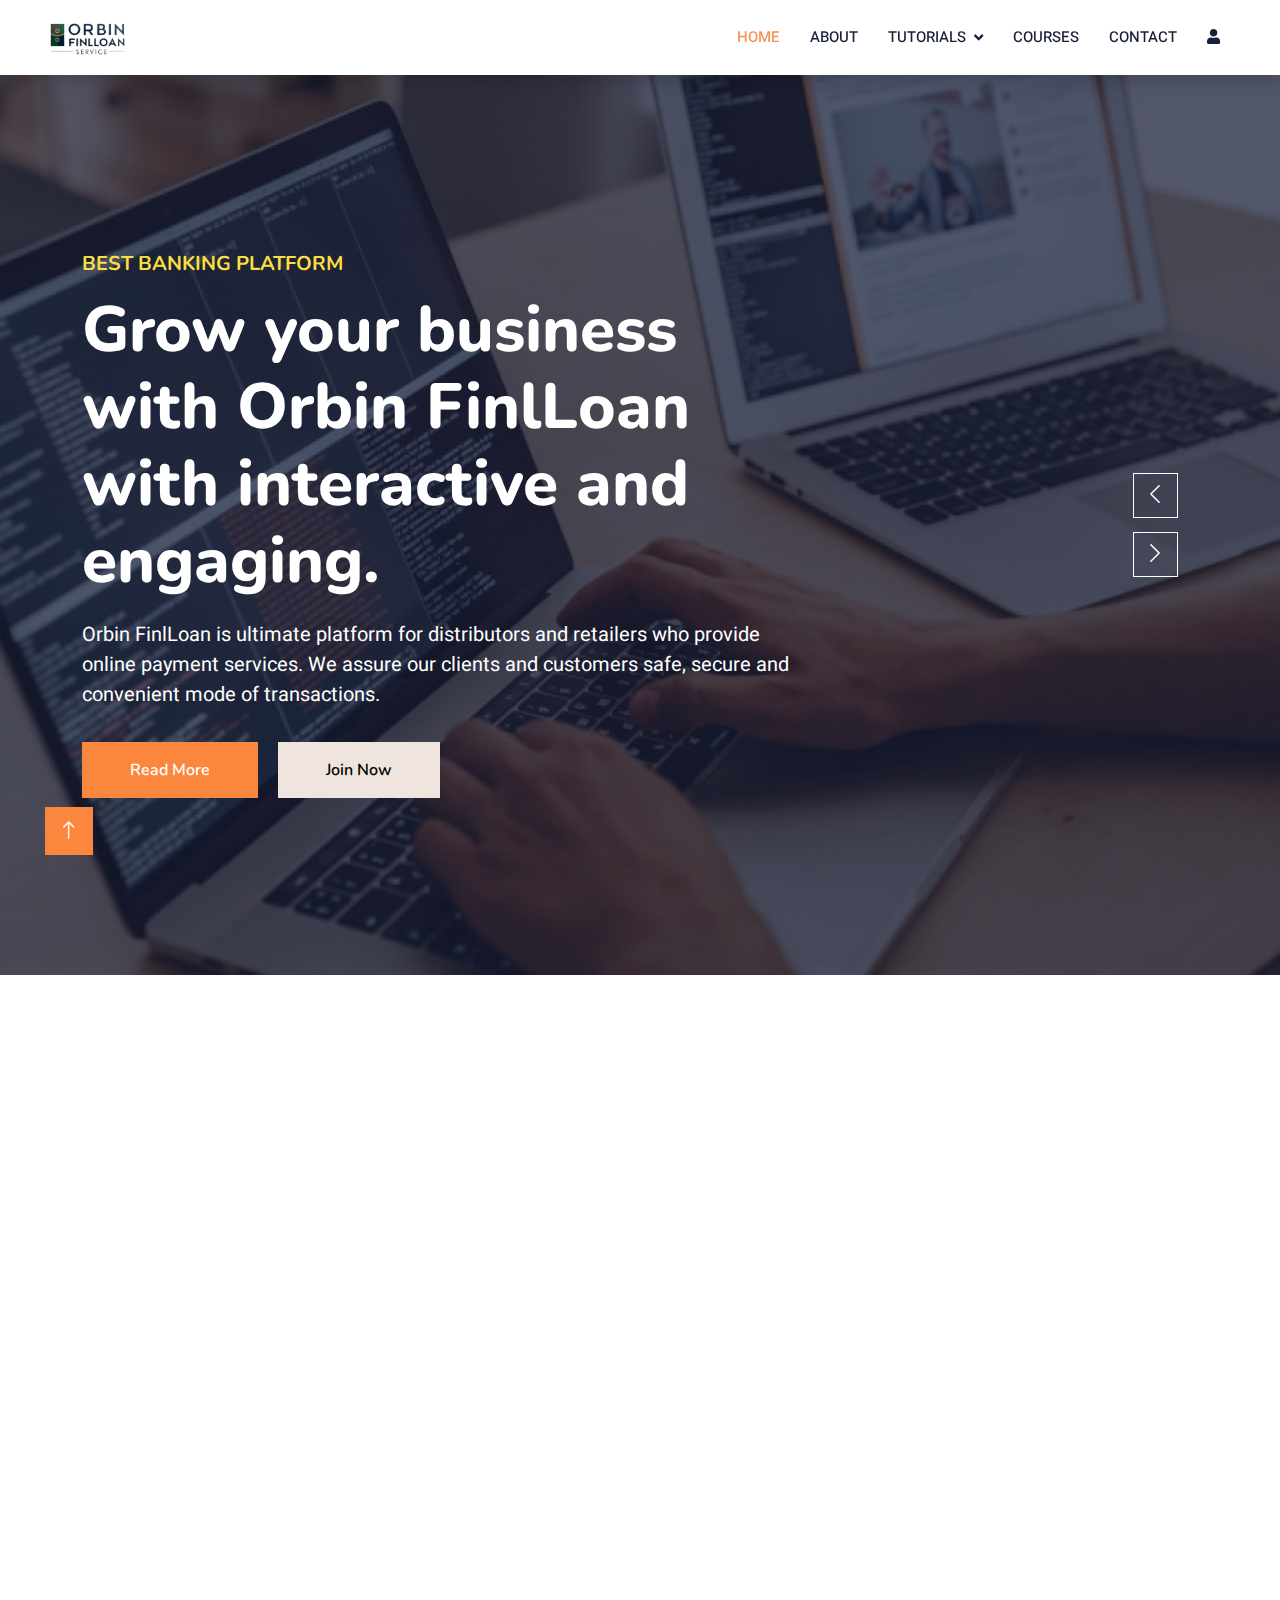
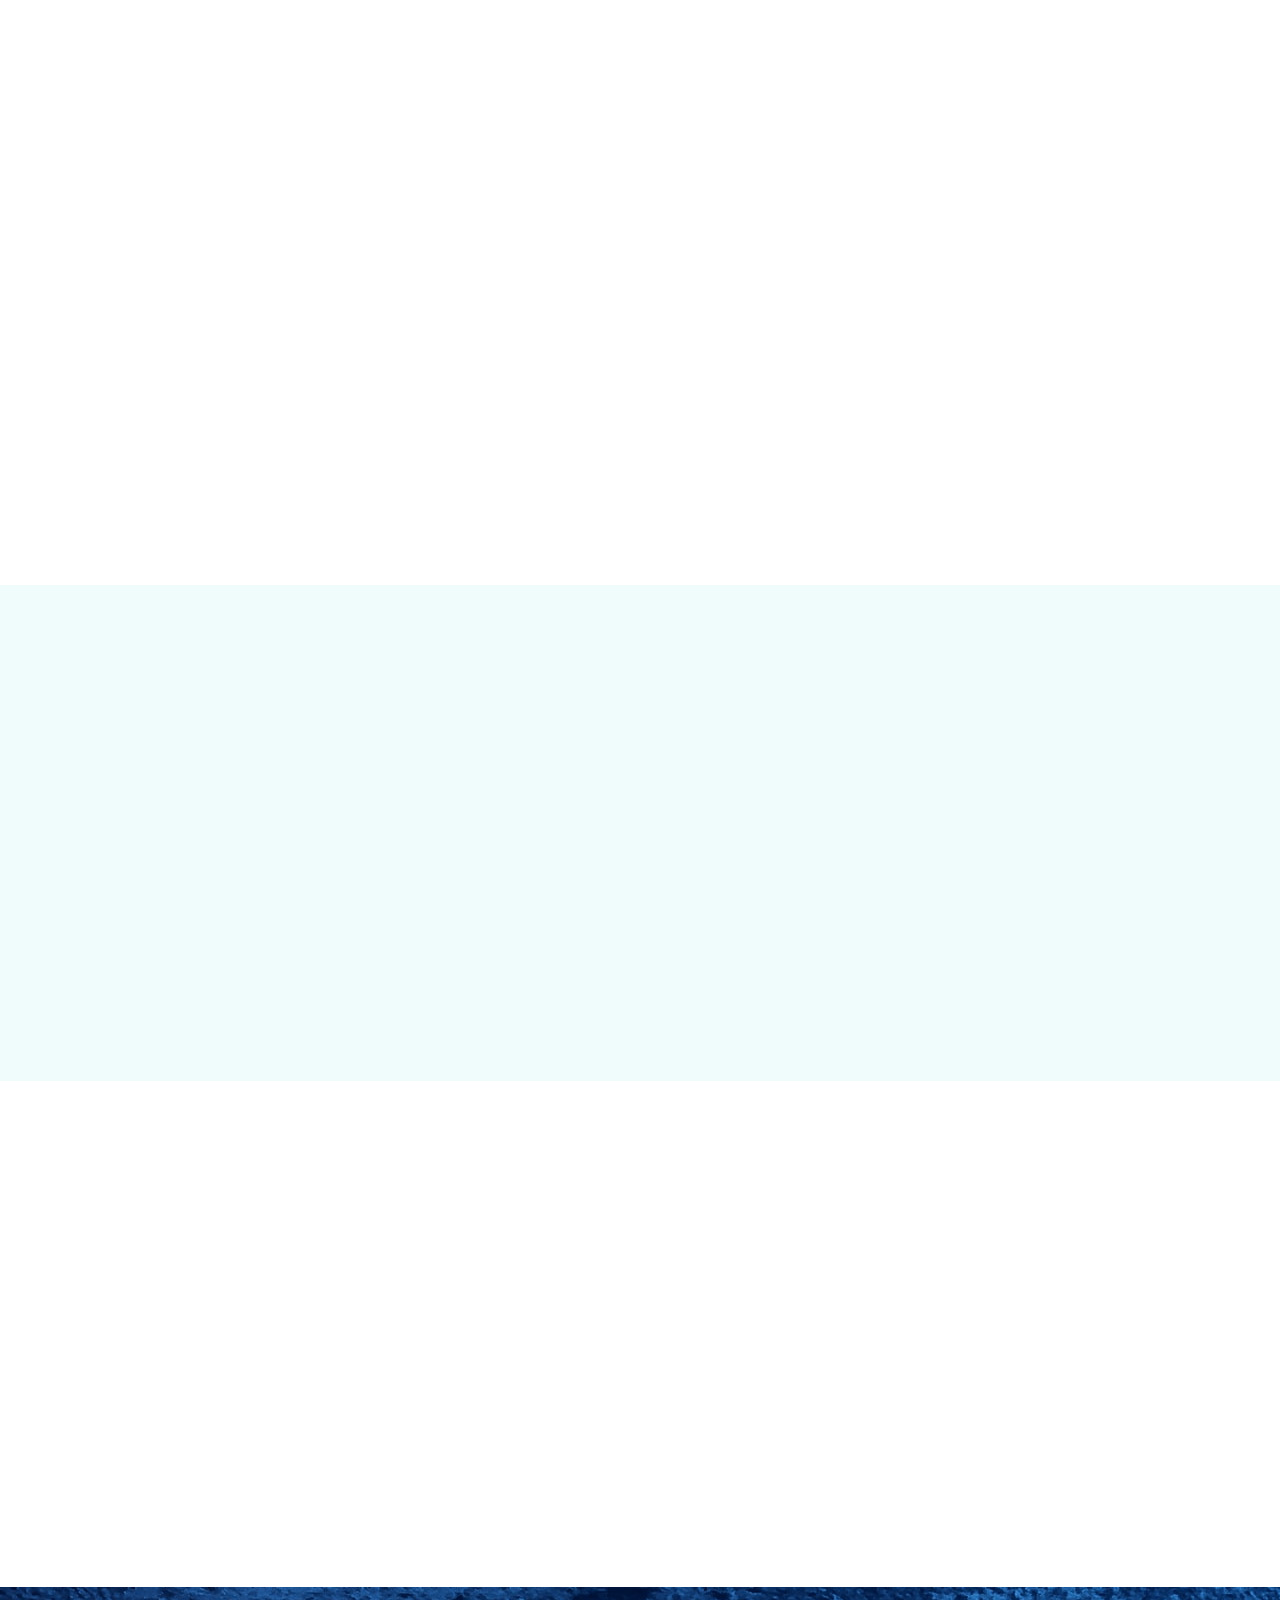
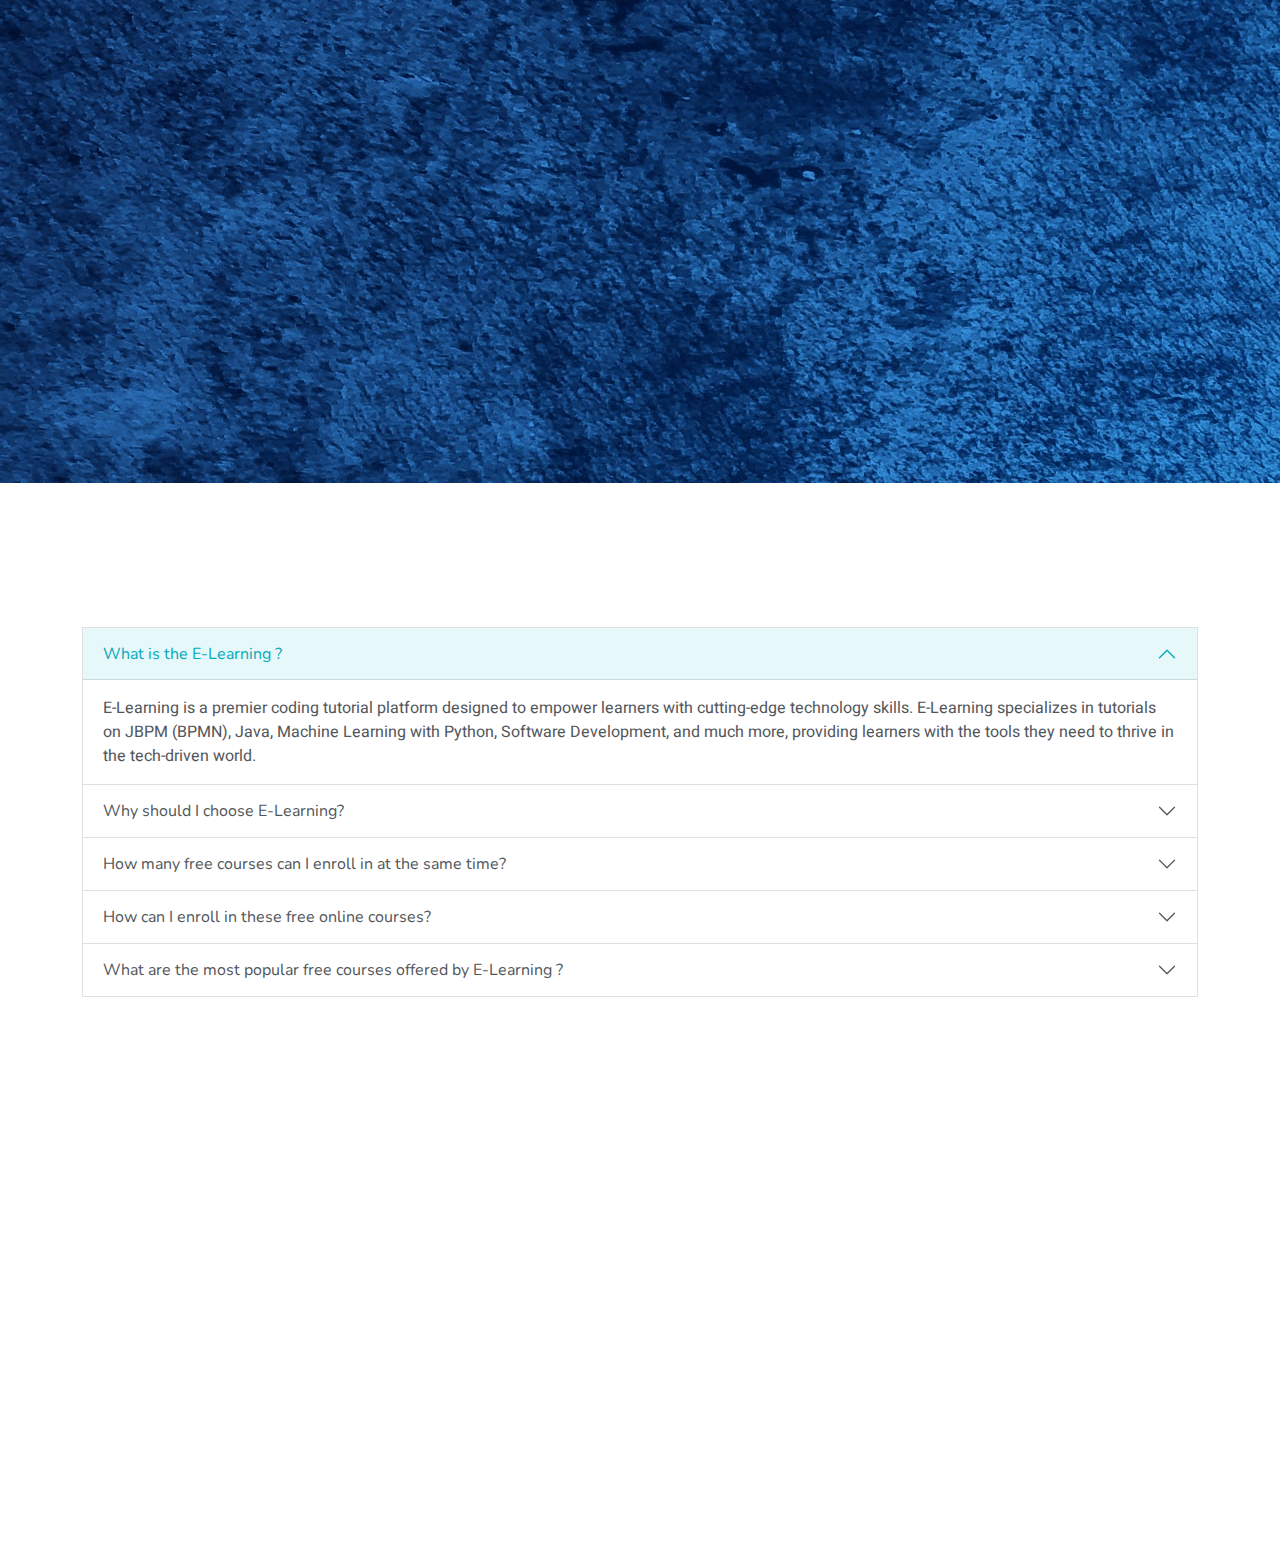
<file: index.html>
<!DOCTYPE html>
<html lang="en">

<head>
    <meta charset="utf-8">
    <meta name="google-translate-customization" content="9f841e7780177523-3214ceb76f765f38-gc38c6fe6f9d06436-c">
    </meta>

    <title>Orbin FinlLoan</title>
    <meta content="width=device-width, initial-scale=1.0" name="viewport">
    <meta content="" name="keywords">
    <meta content="" name="description">

    <!-- Favicon -->
    <link href="img/logo.png" rel="icon">

    <!-- Google Web Fonts -->
    <link rel="preconnect" href="https://fonts.googleapis.com">
    <link rel="preconnect" href="https://fonts.gstatic.com" crossorigin>
    <link
        href="https://fonts.googleapis.com/css2?family=Heebo:wght@400;500;600&family=Nunito:wght@600;700;800&display=swap"
        rel="stylesheet">

    <!-- Icon Font Stylesheet -->
    <link href="https://cdnjs.cloudflare.com/ajax/libs/font-awesome/5.10.0/css/all.min.css" rel="stylesheet">
    <link href="https://cdn.jsdelivr.net/npm/bootstrap-icons@1.4.1/font/bootstrap-icons.css" rel="stylesheet">

    <!-- Libraries Stylesheet -->
    <link href="lib/animate/animate.min.css" rel="stylesheet">
    <link href="lib/owlcarousel/assets/owl.carousel.min.css" rel="stylesheet">

    <!-- Customized Bootstrap Stylesheet -->
    <link href="css/bootstrap.min.css" rel="stylesheet">

    <!-- Template Stylesheet -->
    <link href="css/style.css" rel="stylesheet">
   
</head>

<body>
    <!-- Spinner Start -->
    <div id="spinner"
        class="show bg-white position-fixed translate-middle w-100 vh-100 top-50 start-50 d-flex align-items-center justify-content-center">
        <div class="spinner-border text-primary" style="width: 3rem; height: 3rem;" role="status">
            <span class="sr-only">Loading...</span>
        </div>
    </div>
    <!-- Spinner End -->


    <!-- Navbar Start -->
    <nav class="navbar navbar-expand-lg bg-white navbar-light shadow sticky-top p-0">
        <a href="index.html" class="navbar-brand d-flex align-items-center px-4 px-lg-5">
            <p class="m-0 fw-bold" style="font-size: 25px;"><img src="img/logo.png" alt="" height="35px"><span
                    style="color: #fb873f;"> </span></p>
        </a>
        <button type="button" class="navbar-toggler me-4" data-bs-toggle="collapse" data-bs-target="#navbarCollapse">
            <span class="navbar-toggler-icon"></span>
        </button>
        <div class="collapse navbar-collapse" id="navbarCollapse">
            <div class="navbar-nav ms-auto p-4 p-lg-0">
                <a href="index.html" class="nav-item nav-link active">Home</a>
                <a href="about.html" class="nav-item nav-link">About</a>
                <!-- <a href="courses.html" class="nav-item nav-link">Tutorials</a> -->
                <div class="nav-item dropdown">
                    <a href="#" class="nav-link dropdown-toggle" data-bs-toggle="dropdown">Tutorials</a>
                    <div class="dropdown-menu fade-down m-0">
                        <a href="jbpm.html" class="dropdown-item">JBPM</a>
                        <a href="java.html" class="dropdown-item">Java</a>
                        <a href="database.html" class="dropdown-item">Database</a>

                    </div>
                </div>
                <a href="courses.html" class="nav-item nav-link">Courses</a>
                <a href="contact.html" class="nav-item nav-link">Contact</a>
                <a href="login.html" class="nav-item nav-link"><i class="fa fa-user"></i></a>
                <a href="#" class="nav-item nav-link">

                <div id="google_translate_element">
                </div>


                </a>
            </div>
        </div>
    </nav>
    <!-- Navbar End -->


    <!-- Carousel Start -->
    <div class="container-fluid p-0 mb-4">
        <div class="owl-carousel header-carousel position-relative">
            <div class="owl-carousel-item position-relative">
                <img class="img-fluid" src="img/carousel-1.jpg" alt="">
                <div class="position-absolute top-0 start-0 w-100 h-100 d-flex align-items-center"
                    style="background: rgba(24, 29, 56, .7);">
                    <div class="container">
                        <div class="row justify-content-start">
                            <div class="col-sm-10 col-lg-8">
                                <h5 class=" text-uppercase mb-3 animated slideInDown" style="color: #fbdf3f;">Best
                                    Banking platform</h5>
                                <h1 class="display-3 text-white animated slideInDown">Grow your business with Orbin FinlLoan
                                    with interactive and engaging.</h1>
                                <p class=" text-white mb-4 pb-2">Orbin FinlLoan is ultimate platform for distributors and retailers who provide online payment services.
                                    We assure our clients and customers safe, secure and convenient mode of transactions.</p>
                                <a href="about.html"
                                    class="btn btn-primary py-md-3 px-md-5 me-3 animated slideInLeft">Read More</a>
                                <a href="signup.html" class="btn btn-light py-md-3 px-md-5 animated slideInRight">Join
                                    Now</a>
                            </div>
                        </div>
                    </div>
                </div>
            </div>
            <div class="owl-carousel-item position-relative">
                <img class="img-fluid" src="img/carousel-2.avif" alt="">
                <div class="position-absolute top-0 start-0 w-100 h-100 d-flex align-items-center"
                    style="background: rgba(24, 29, 56, .7);">
                    <div class="container">
                        <div class="row justify-content-start">
                            <div class="col-sm-10 col-lg-8">
                                <h5 class=" text-uppercase mb-3 animated slideInDown" style="color: #fbdf3f;">Welcome to
                                    Orbin FinlLoan</h5>
                                <h1 class="display-3 text-white animated slideInDown">One Dashboard Multiple Services
                                </h1>
                                <p class=" text-white mb-4 pb-2">We are unique digital platform that caters attractive and instant (real time) rewards as well as commission to our 
                                    B2B partners such as distributors, retailers, clients etc., through our own developed safe and secure interface.</p>
                                <a href="about.html"
                                    class="btn btn-primary py-md-3 px-md-5 me-3 animated slideInLeft">Read More</a>
                                <a href="signup.html" class="btn btn-light py-md-3 px-md-5 animated slideInRight">Join
                                    Now</a>
                            </div>
                        </div>
                    </div>
                </div>
            </div>
        </div>
    </div>
    <!-- Carousel End -->


    <!-- Service Start -->
    <div class="container-xxl py-5">
        <div class="container">
            <div class="row g-2 text-center">
                <div class="col-12 wow fadeInUp" data-wow-delay="0.3s">
                    <h1 style="color: #fb873f;">Achieve your professional goals with E-Learning</h1>
                    <p class="mb-5">Discover the joy of learning with a supportive and engaging approach.
                        Unlock new skills, expand your knowledge, and grow with confidence at your own pace.</p>
                </div>
            </div>
            <div class="row g-4">
                <div class="col-lg-3 col-sm-6 wow fadeInUp" data-wow-delay="0.1s">
                    <div class="service-item text-center pt-3 shadow">
                        <div class="p-4">
                            <img src="img/icon1.png" alt="" width="60px" class="mb-4">
                            <h5 class="mb-3">Learn anything</h5>
                            <p>Explore any interest or trending topic, take prerequisites, and advance your skills</p>
                        </div>
                    </div>
                </div>
                <div class="col-lg-3 col-sm-6 wow fadeInUp" data-wow-delay="0.3s">
                    <div class="service-item text-center pt-3 shadow">
                        <div class="p-4">
                            <img src="img/icon2.png" alt="" width="60px" class="mb-4">
                            <h5 class="mb-3">Save money</h5>
                            <p>Spend less money on your learning if you plan to take multiple courses this year</p>
                        </div>
                    </div>
                </div>
                <div class="col-lg-3 col-sm-6 wow fadeInUp" data-wow-delay="0.5s">
                    <div class="service-item text-center pt-3 shadow">
                        <div class="p-4">
                            <img src="img/icon3.png" alt="" width="60px" class="mb-4">
                            <h5 class="mb-3">Flexible learning</h5>
                            <p>Learn at your own pace, move between multiple courses, or switch to a different course
                            </p>
                        </div>
                    </div>
                </div>
                <div class="col-lg-3 col-sm-6 wow fadeInUp" data-wow-delay="0.7s">
                    <div class="service-item text-center pt-3 shadow">
                        <div class="p-4">
                            <img src="img/icon4.png" alt="" width="60px" class="mb-4">
                            <h5 class="mb-3">Prepare Interview</h5>
                            <p>Ace your next interview with expert guidance and targeted preparation strategies.</p>
                        </div>
                    </div>
                </div>
            </div>
        </div>
    </div>
    <!-- Service End -->


    <!-- About Start -->
    <div class="container-xxl py-5">
        <div class="container">
            <div class="row g-5">
                <div class="col-lg-6 wow fadeInUp" data-wow-delay="0.1s" style="min-height: 400px;">
                    <div class="position-relative h-100">
                        <img class="img-fluid position-absolute w-100 h-100" src="img/about.jpg" alt=""
                            style="object-fit: cover;">
                    </div>
                </div>
                <div class="col-lg-6 wow fadeInUp" data-wow-delay="0.3s">
                    <h6 class="section-title bg-white text-start pe-3">About Us</h6>
                    <h1 class="mb-4" style="color: #fb873f;">Welcome to Orbin FinlLoan</h1>
                    <p class="mb-4">Welcome to E-Learning, your portal to endless learning possibilities.
                        We're passionate about making education accessible for all, with expert-led tutorials tailored to your pace and goals. 
                        Our vision is to empower learners globally, creating a platform where knowledge thrives without boundaries.</p>
                    <p class="mb-4"> At E-Learning, we provide a dynamic, interactive learning experience designed to suit your individual needs.
                        With hands-on projects, real-time feedback, and a supportive community, you’ll gain the skills needed to
                        succeed in today's fast-paced world. Start your journey today and turn your passion into expertise!</p>
                    <div class="row gy-2 gx-4 mb-4">
                        <div class="col-sm-6">
                            <p class="mb-0"><i class="fa fa-arrow-right  me-2"></i>Interview Questions</p>
                        </div>
                        <div class="col-sm-6">
                            <p class="mb-0"><i class="fa fa-arrow-right me-2"></i>Coding Tutorials</p>
                        </div>
                        <div class="col-sm-6">
                            <p class="mb-0"><i class="fa fa-arrow-right me-2"></i>Comprehensive Course Catalog</p>
                        </div>
                        <div class="col-sm-6">
                            <p class="mb-0"><i class="fa fa-arrow-right me-2"></i>Community Engagement</p>
                        </div>
                        <div class="col-sm-6">
                            <p class="mb-0"><i class="fa fa-arrow-right me-2"></i>Personalized Learning Paths</p>
                        </div>
                        <div class="col-sm-6">
                            <p class="mb-0"><i class="fa fa-arrow-right me-2"></i>Coding Guidance</p>
                        </div>
                    </div>
                    <a class="btn text-light py-3 px-5 mt-2" href="about.html">Read More</a>
                </div>
            </div>
        </div>
    </div>
    <!-- About End -->




    <!-- Banner-1 Start -->
    <div class="container-xxl py-5 pt-5 bg-light">
        <div class="container">
            <div class="row g-5 ">
                <div class="col-lg-6 p-5 wow fadeInUp" data-wow-delay="0.3s">

                    <h1 class="mb-4" style="color: #fb873f;">Explore Free Courses</h1>
                    <p class="mb-4">Start your online learning journey at Great Learning Academy for free with our
                        short-term basic courses across various in-demand domains.</p>

                    <a class="btn text-light py-3 px-5 mt-2" href="signup.html">Start For Free</a>
                </div>
                <div class="col-lg-6 wow fadeInUp" data-wow-delay="0.1s" style="min-height: 400px;">
                    <div class="position-relative h-100">
                        <img class="img-fluid position-absolute w-100 h-100" src="img/banner-1.jpg" alt=""
                            style="object-fit: cover;">
                    </div>
                </div>
            </div>
        </div>
    </div>
    <!-- Banner-1 End -->



    <!-- Categories Start -->
    <div class="container-xxl py-5 category">
        <div class="container">
            <div class="text-center wow fadeInUp" data-wow-delay="0.1s">
                <h6 class="section-title bg-white text-center px-3">Categories</h6>
                <h1 class="mb-5" style="color: #fb873f;">Popular Topics to Explore</h1>
            </div>
            <div class="row g-2 m-2">
                <div class="col-lg-3 col-md-6  text-center">
                    <div class="content shadow p-3 mb-2 wow fadeInUp" data-wow-delay="0.3s">

                        <img src="img/cat1.png" class="img-fluid" alt="categories"></i>

                        <h5 class="my-2">
                            <a href="jbpm.html" class="text-center">JBPM (BPMN)</a>
                        </h5>
                    </div>
                </div>
                <div class="col-lg-3 col-md-6  text-center">
                    <div class="content shadow p-3 mb-2 wow fadeInUp" data-wow-delay="0.3s">

                        <img src="img/cat2.png" class="img-fluid" alt="categories"></i>

                        <h5 class="my-2">
                            <a href="#" class="text-center"> AWS</a>
                        </h5>
                    </div>
                </div>
                <div class="col-lg-3 col-md-6  text-center">
                    <div class="content shadow p-3 mb-2 wow fadeInUp" data-wow-delay="0.3s">

                        <img src="img/cat3.png" class="img-fluid" alt="categories"></i>

                        <h5 class="my-2">
                            <a href="#" class="text-center">Python</a>
                        </h5>
                    </div>
                </div>
                <div class="col-lg-3 col-md-6  text-center">
                    <div class="content shadow p-3 mb-2 wow fadeInUp" data-wow-delay="0.3s">

                        <img src="img/cat4.png" class="img-fluid" alt="categories"></i>

                        <h5 class="my-2">
                            <a href="java.html" class="text-center">Java</a>
                        </h5>
                    </div>
                </div>
                <div class="col-lg-3 col-md-6  text-center">
                    <div class="content shadow p-3 mb-2 wow fadeInUp" data-wow-delay="0.3s">

                        <img src="img/cat5.png" class="img-fluid" alt="categories"></i>

                        <h5 class="my-2">
                            <a href="#" class="text-center">Web Design</a>
                        </h5>
                    </div>
                </div>
                <div class="col-lg-3 col-md-6  text-center">
                    <div class="content shadow p-3 mb-2 wow fadeInUp" data-wow-delay="0.3s">

                        <img src="img/cat6.png" class="img-fluid" alt="categories"></i>

                        <h5 class="my-2">
                            <a href="#" class="text-center">Web Development</a>
                        </h5>
                    </div>
                </div>
                <div class="col-lg-3 col-md-6  text-center">
                    <div class="content shadow p-3 mb-2 wow fadeInUp" data-wow-delay="0.3s">

                        <img src="img/cat7.png" class="img-fluid" alt="categories"></i>

                        <h5 class="my-2">
                            <a href="database.html" class="text-center">MySQL</a>
                        </h5>
                    </div>
                </div>
                <div class="col-lg-3 col-md-6  text-center">
                    <div class="content shadow p-3 mb-2 wow fadeInUp" data-wow-delay="0.3s">

                        <img src="img/cat8.png" class="img-fluid" alt="categories"></i>

                        <h5 class="my-2">
                            <a href="#" class="text-center">UI/UX Design</a>
                        </h5>
                    </div>
                </div>
            </div>
        </div>
    </div>
    <!-- Categories End -->

    <!-- Banner-2 Start -->
    <section class="pb-5" style="background: url('img/banner-3.jpg');">
        <div class="container-xxl mt-5" >
            <div class="container" >
                <div class="row g-5 ">
    
                    <div class="col-lg-6 wow fadeInUp" data-wow-delay="0.1s" style="min-height: 400px;">
                        <div class="position-relative h-100">
                            <img class="img-fluid position-absolute w-100 h-100 bg-light" src="img/banner-2.png" alt=""
                                style="object-fit: cover;">
                        </div>
                    </div>
    
                    <div class="col-lg-6 p-5 wow fadeInUp" data-wow-delay="0.3s">
    
                        <h1 class="mb-4" style="color: #fb873f;">Become an Instructor</h1>
                        <p class="mb-4 text-white">Instructors from around the world teach millions of learners on E-Learning. We provide
                            the tools and skills to teach what you love.</p>
    
                        <a class="btn text-light py-3 mt-2" href="instructor.html">Start Teaching Today</a>
                    </div>
    
                </div>
            </div>
        </div>
    </section>
    <!-- Banner-2 End -->

    <!-- FAQ Start  -->
    <div class="container-xxl py-5 category">
        <div class="container">
            <div class="text-center wow fadeInUp" data-wow-delay="0.1s">
                
                <h1 class="mb-5">Frequently Asked Questions</h1>
            </div>
            <div class="row g-2">
                <div class="col-12">
                    <div class="accordion" id="accordionExample">
                        <div class="accordion-item">
                          <h2 class="accordion-header">
                            <button class="accordion-button" type="button" data-bs-toggle="collapse" data-bs-target="#collapseOne" aria-expanded="true" aria-controls="collapseOne">
                                What is the E-Learning ?
                            </button>
                          </h2>
                          <div id="collapseOne" class="accordion-collapse collapse show" data-bs-parent="#accordionExample">
                            <div class="accordion-body">
                                E-Learning is a premier coding tutorial platform designed to empower learners with cutting-edge technology skills.
                                E-Learning specializes in tutorials on JBPM (BPMN), Java, Machine Learning with Python, Software Development, and much more,
                                providing learners with the tools they need to thrive in the tech-driven world.
                            </div>
                          </div>
                        </div>
                        <div class="accordion-item">
                          <h2 class="accordion-header">
                            <button class="accordion-button collapsed" type="button" data-bs-toggle="collapse" data-bs-target="#collapseTwo" aria-expanded="false" aria-controls="collapseTwo">
                                Why should I choose E-Learning?
                            </button>
                          </h2>
                          <div id="collapseTwo" class="accordion-collapse collapse" data-bs-parent="#accordionExample">
                            <div class="accordion-body">
                                You should choose E-Learning because it offers a comprehensive, user-friendly platform designed to help you master
                                coding and technology skills at your own pace. With expert-led tutorials, hands-on projects, and a vast library of free content.
                            </div>
                          </div>
                        </div>
                        <div class="accordion-item">
                          <h2 class="accordion-header">
                            <button class="accordion-button collapsed" type="button" data-bs-toggle="collapse" data-bs-target="#collapseThree" aria-expanded="false" aria-controls="collapseThree">
                                How many free courses can I enroll in at the same time?
                            </button>
                          </h2>
                          <div id="collapseThree" class="accordion-collapse collapse" data-bs-parent="#accordionExample">
                            <div class="accordion-body">
                                You can simultaneously enroll in multiple courses at E-Learning.
                            </div>
                          </div>
                        </div>
                        <div class="accordion-item">
                            <h2 class="accordion-header">
                              <button class="accordion-button collapsed" type="button" data-bs-toggle="collapse" data-bs-target="#collapseFour" aria-expanded="false" aria-controls="collapseFour">
                                How can I enroll in these free online courses?
                              </button>
                            </h2>
                            <div id="collapseFour" class="accordion-collapse collapse" data-bs-parent="#accordionExample">
                                <div class="accordion-body">
                                You can click on the “Sign Up” button at the top-right of the page and register with your email address, or you can sign up using your Google Account.       
                                </div>
                            </div>
                          </div>
                          <div class="accordion-item">
                            <h2 class="accordion-header">
                              <button class="accordion-button collapsed" type="button" data-bs-toggle="collapse" data-bs-target="#collapseFive" aria-expanded="false" aria-controls="collapseFive">
                                What are the most popular free courses offered by E-Learning ?
                              </button>
                            </h2>
                            <div id="collapseFive" class="accordion-collapse collapse" data-bs-parent="#accordionExample">
                              <div class="accordion-body">
                                E-Learning focuses on in-demand concepts and skills, where learners can develop industry-relevant knowledge in their chosen sector.
                                It provides a wide range of courses in prestigious fields, assisting learners across the globe in achieving their professional goals.
                                
                                <p>Some of the most popular free courses offered by E-Learning that are in high demand today include:-</p>
                                <ul>
                                    <li>Java</li>
                                    <li>JBPM (BPMN)</li>
                                    <li>Database (MySQL, PostgreSQL)</li>
                                    <li>For more you can check E-Learning courses</li>
                                </ul>
                              </div>
                            </div>
                          </div>
                      </div>
                </div>
            </div>
        </div>
    </div>
    <!-- FAQ End  -->

    <!-- Footer Start -->
    <div class="container-fluid bg-dark text-light footer pt-5 mt-5 wow fadeIn" data-wow-delay="0.1s">
        <div class="container py-5">
            <div class="row g-5">
                <div class="col-lg-4 col-md-6">
                    <h4 class="text-white mb-3">Quick Link</h4>
                    <p><a class="text-light" href="about.html">About Us</a></p>
                    <p><a class="text-light" href="contact.html">Contact Us</a></p>
                    <p><a class="text-light" href="">Privacy Policy</a></p>
                    <p><a class="text-light" href="">Terms & Condition</a></p>
                    <p><a class="text-light" href="">FAQs & Help</a></p>
                </div>
                <div class="col-lg-4 col-md-6">
                    <h4 class="text-white mb-3">Contact</h4>
                    <p class="mb-2"><i class="fa fa-map-marker-alt me-3"></i>Khutwara More, Near BSNL Tower Gausaghat, Sakri Road, Darbhanga-846009 (Bihar)</p>
                    <p class="mb-2"><i class="fa fa-phone-alt me-3"></i>+91 7461800308</p>
                    <p class="mb-2"><i class="fa fa-phone-alt me-3"></i>+91 9135185609</p>
                    <p class="mb-2"><i class="fa fa-envelope me-3"></i>orbinfinloan@gmail.com</p>
                </div>

                <div class="col-lg-4 col-md-6">
                    <h4 class="text-white mb-3">Subscribe to our Newsletter</h4>
                    <p>Subscribe now and join our growing community of learners committed to lifelong education! </p>
                    <div class="position-relative mx-auto" style="max-width: 400px;">
                        <form action="#">
                            <input class="form-control border-0 w-100 py-3 ps-4 pe-5" type="email"
                                placeholder="Your email" required>
                            <button type="submit"
                                class="btn btn-primary py-2 position-absolute top-0 end-0 mt-2 me-2"><a
                                    href="mailto:sunny.kumarr010@gmail.com">Subscribe</a></button>
                        </form>
                    </div>
                </div>
            </div>
        </div>
        <div class="container">
            <div class="copyright">
                <div class="row">
                    <div class="col-md-6 text-center text-md-start mb-3 mb-md-0">
                        &copy; <a class="border-bottom" href="www.orbinfinance.com">Orbin FinalLoan</a>, All Right Reserved.

                    </div>
                </div>
            </div>
        </div>
    </div>
    <!-- Footer End -->

    <!-- Back to Top -->
    <a href="#" class="btn btn-lg btn-primary btn-lg-square back-to-top"><i class="bi bi-arrow-up"></i></a>

    <!-- JavaScript Libraries -->
    <script src="https://code.jquery.com/jquery-3.4.1.min.js"></script>
    <script src="https://cdn.jsdelivr.net/npm/bootstrap@5.0.0/dist/js/bootstrap.bundle.min.js"></script>
    <script src="lib/wow/wow.min.js"></script>
    <script src="lib/easing/easing.min.js"></script>
    <script src="lib/waypoints/waypoints.min.js"></script>
    <script src="lib/owlcarousel/owl.carousel.min.js"></script>

    <!-- Template Javascript -->
    <script src="js/main.js"></script>
</body>

</html>
</file>
<file: css/style.css>
/********** Template CSS **********/
:root {
    --primary: #f69050;
    --light: #F0FBFC;
    --light: #f0e4de;
    --dark: #181d38;
}

.btn {
    background-color: #fb873f;
    border: none;
}

.btn a {
    text-decoration: none;
    color: #fff;
}

.btn:hover {
    background: transparent;
    color: var(--primary) !important;
    border: 1px solid var(--primary);
}

.btn:hover a {
    color: var(--primary) !important;
}

.btn-light {
    background-color: var(--light);
}

.btn-light:hover {
    background: transparent;
    color: var(--light) !important;
    border: 1px solid var(--light);
}

.fw-medium {
    font-weight: 600 !important;
}

.fw-semi-bold {
    font-weight: 700 !important;
}

.back-to-top {
    position: fixed;
    display: none;
    left: 45px;
    bottom: 45px;
    z-index: 99;
}


/*** Spinner ***/
#spinner {
    opacity: 0;
    visibility: hidden;
    transition: opacity .5s ease-out, visibility 0s linear .5s;
    z-index: 99999;
}

#spinner.show {
    transition: opacity .5s ease-out, visibility 0s linear 0s;
    visibility: visible;
    opacity: 1;
}


/*** Button ***/
.btn {
    font-family: 'Nunito', sans-serif;
    font-weight: 600;
    transition: .5s;
}

.btn.btn-primary,
.btn.btn-secondary {
    color: #FFFFFF;
}

.btn-square {
    width: 38px;
    height: 38px;
}

.btn-sm-square {
    width: 32px;
    height: 32px;
}

.btn-lg-square {
    width: 48px;
    height: 48px;
}

.btn-square,
.btn-sm-square,
.btn-lg-square {
    padding: 0;
    display: flex;
    align-items: center;
    justify-content: center;
    font-weight: normal;
    border-radius: 0px;
}


/*** Navbar ***/
.navbar .dropdown-toggle::after {
    border: none;
    content: "\f107";
    font-family: "Font Awesome 5 Free";
    font-weight: 900;
    vertical-align: middle;
    margin-left: 8px;
}

.navbar-light .navbar-nav .nav-link {
    margin-right: 30px;
    padding: 25px 0;
    color: #FFFFFF;
    font-size: 15px;
    text-transform: uppercase;
    outline: none;
}

.navbar-light .navbar-nav .nav-link:hover,
.navbar-light .navbar-nav .nav-link.active {
    color: var(--primary);
}

@media (max-width: 991.98px) {
    .navbar-light .navbar-nav .nav-link {
        margin-right: 0;
        padding: 10px 0;
    }

    .navbar-light .navbar-nav {
        border-top: 1px solid #EEEEEE;
    }
}

.navbar-light .navbar-brand,
.navbar-light a.btn {
    height: 75px;
}

.navbar-light .navbar-nav .nav-link {
    color: var(--dark);
    font-weight: 500;
}

.navbar-light.sticky-top {
    top: -100px;
    transition: .5s;
}

.navbar-toggler-icon {
    color: #fb873f;
}

.navbar-toggler {
    border: 2px solid #fb873f;
}

@media (min-width: 992px) {
    .navbar .nav-item .dropdown-menu {
        display: block;
        margin-top: 0;
        opacity: 0;
        visibility: hidden;
        transition: .5s;
    }

    .navbar .dropdown-menu.fade-down {
        top: 100%;
        transform: rotateX(-75deg);
        transform-origin: 0% 0%;
    }

    .navbar .nav-item:hover .dropdown-menu {
        top: 100%;
        transform: rotateX(0deg);
        visibility: visible;
        transition: .5s;
        opacity: 1;
    }
}

/*** Header carousel ***/

.header-carousel .owl-carousel-item {
    position: relative;
    height: 100vh;
}

.header-carousel p {
    margin-top: 20px;
    font-size: 20px;
    line-height: 30px;
}

@media (max-width: 1300px) {
    .header-carousel .owl-carousel-item {
        position: relative;
        min-height: 80vh;
    }

    .header-carousel .owl-carousel-item img {
        position: absolute;
        width: 100%;
        height: 100%;
        object-fit: cover;
    }
}

@media (max-width: 768px) {
    .header-carousel .owl-carousel-item {
        position: relative;
        min-height: 500px;
    }

    .header-carousel .owl-carousel-item img {
        position: absolute;
        width: 100%;
        height: 100%;
        object-fit: cover;
    }
}

@media (max-width: 430px) {

    .header-carousel .owl-carousel-item {
        position: relative;
        height: 500px;
    }

    .header-carousel .owl-carousel-item img {
        position: absolute;
        width: 100%;
        height: 100%;
        object-fit: cover;
    }

    .header-carousel h1 {
        font-size: 30px;
        line-height: 30px;
    }

    .header-carousel p {
        margin-top: 20px;
        font-size: 15px;
        line-height: 20px;
    }
}

.header-carousel .owl-nav {
    position: absolute;
    top: 50%;
    right: 8%;
    transform: translateY(-50%);
    display: flex;
    flex-direction: column;
}

.header-carousel .owl-nav .owl-prev,
.header-carousel .owl-nav .owl-next {
    margin: 7px 0;
    width: 45px;
    height: 45px;
    display: flex;
    align-items: center;
    justify-content: center;
    color: #FFFFFF;
    background: transparent;
    border: 1px solid #FFFFFF;
    font-size: 22px;
    transition: .5s;
}

.header-carousel .owl-nav .owl-prev:hover,
.header-carousel .owl-nav .owl-next:hover {
    background: var(--primary);
    border-color: var(--primary);
}

.page-header {
    background: linear-gradient(rgba(24, 29, 56, .7), rgba(24, 29, 56, .7)), url(../img/carousel-1.jpg);
    background-position: center center;
    background-repeat: no-repeat;
    background-size: cover;
}

.page-header-inner {
    background: rgba(15, 23, 43, .7);
}

.breadcrumb-item+.breadcrumb-item::before {
    color: var(--light);
}


/*** Section Title ***/
.section-title {
    position: relative;
    display: inline-block;
    text-transform: uppercase;
}

.section-title::before {
    position: absolute;
    content: "";
    width: calc(100% + 80px);
    height: 2px;
    top: 4px;
    left: -40px;
    background: var(--primary);
    z-index: -1;
}

.section-title::after {
    position: absolute;
    content: "";
    width: calc(100% + 120px);
    height: 2px;
    bottom: 5px;
    left: -60px;
    background: var(--primary);
    z-index: -1;
}

.section-title.text-start::before {
    width: calc(100% + 40px);
    left: 0;
}

.section-title.text-start::after {
    width: calc(100% + 60px);
    left: 0;
}


/*** Service ***/
.service-item {
    transition: .5s;
}


.service-item i {
    color: var(--primary);
}

.service-item:hover {
    margin-top: -10px;
    background: var(--primary);
}

.service-item * {
    transition: all .3s ease-in-out;
}

.service-item:hover * {
    color: #fff !important;
}

.course-item img {
    width: 100%;
    height: 200px;
    border-radius: 5px;
}

/*** Categories & Courses ***/

.category .content {
    cursor: pointer;
    transition: .5s;
}

.category .content:hover {
    background-color: var(--primary);
    color: #fff;
}

.category .content h5 a {
    text-decoration: none;
    color: var(--dark);
    transition: all 0.3s ease-in-out;
}

.category .content:hover h5 a {
    color: #fff !important;
}

.category img {
    width: 50px;
    height: 50px;
}

.category img,
.course-item img {
    transition: .5s;
}

.category a:hover img,
.course-item:hover img {
    transform: scale(1.1);
    margin-top: -10px;
}


/*** Team ***/
.team-item img {
    transition: .5s;
}

.team-item:hover img {
    transform: scale(1.1);
}


/*** Testimonial ***/
.testimonial-carousel::before {
    position: absolute;
    content: "";
    top: 0;
    left: 0;
    height: 100%;
    width: 0;
    background: linear-gradient(to right, rgba(255, 255, 255, 1) 0%, rgba(255, 255, 255, 0) 100%);
    z-index: 1;
}

.testimonial-carousel::after {
    position: absolute;
    content: "";
    top: 0;
    right: 0;
    height: 100%;
    width: 0;
    background: linear-gradient(to left, rgba(255, 255, 255, 1) 0%, rgba(255, 255, 255, 0) 100%);
    z-index: 1;
}

@media (min-width: 768px) {

    .testimonial-carousel::before,
    .testimonial-carousel::after {
        width: 200px;
    }
}

@media (min-width: 992px) {

    .testimonial-carousel::before,
    .testimonial-carousel::after {
        width: 300px;
    }
}

.testimonial-carousel .owl-item .testimonial-text,
.testimonial-carousel .owl-item.center .testimonial-text * {
    transition: .5s;
}

.testimonial-carousel .owl-item.center .testimonial-text {
    background: var(--primary) !important;
}

.testimonial-carousel .owl-item.center .testimonial-text * {
    color: #FFFFFF !important;
}

.testimonial-carousel .owl-dots {
    margin-top: 24px;
    display: flex;
    align-items: flex-end;
    justify-content: center;
}

.testimonial-carousel .owl-dot {
    position: relative;
    display: inline-block;
    margin: 0 5px;
    width: 15px;
    height: 15px;
    border: 1px solid #CCCCCC;
    transition: .5s;
}

.testimonial-carousel .owl-dot.active {
    background: var(--primary);
    border-color: var(--primary);
}


/*** Footer ***/
.footer .btn.btn-social {
    margin-right: 5px;
    width: 35px;
    height: 35px;
    display: flex;
    align-items: center;
    justify-content: center;
    color: var(--light);
    font-weight: normal;
    border: 1px solid #FFFFFF;
    border-radius: 35px;
    transition: .3s;
}

.footer .btn.btn-social:hover {
    color: var(--primary);
}

.footer .btn.btn-link {
    display: block;
    margin-bottom: 5px;
    padding: 0;
    text-align: left;
    color: #FFFFFF;
    font-size: 15px;
    font-weight: normal;
    text-transform: capitalize;
    transition: .3s;
}

.footer .btn.btn-link::before {
    position: relative;
    content: "\f105";
    font-family: "Font Awesome 5 Free";
    font-weight: 900;
    margin-right: 10px;
}

.footer .btn.btn-link:hover {
    letter-spacing: 1px;
    box-shadow: none;
}

.footer .copyright {
    padding: 25px 0;
    font-size: 15px;
    border-top: 1px solid rgba(256, 256, 256, .1);
}

.footer .copyright a {
    color: var(--light);
}

.footer .footer-menu a {
    margin-right: 15px;
    padding-right: 15px;
    border-right: 1px solid rgba(255, 255, 255, .1);
}

.footer .footer-menu a:last-child {
    margin-right: 0;
    padding-right: 0;
    border-right: none;
}

/* Buy Me a Coffee Button Styling */
.buy-me-a-coffee {
    position: fixed;
    bottom: 20px;
    right: 20px;
    z-index: 1000;
}

.buy-me-a-coffee img {
    width: 150px;
    height: auto;
}
</file>
